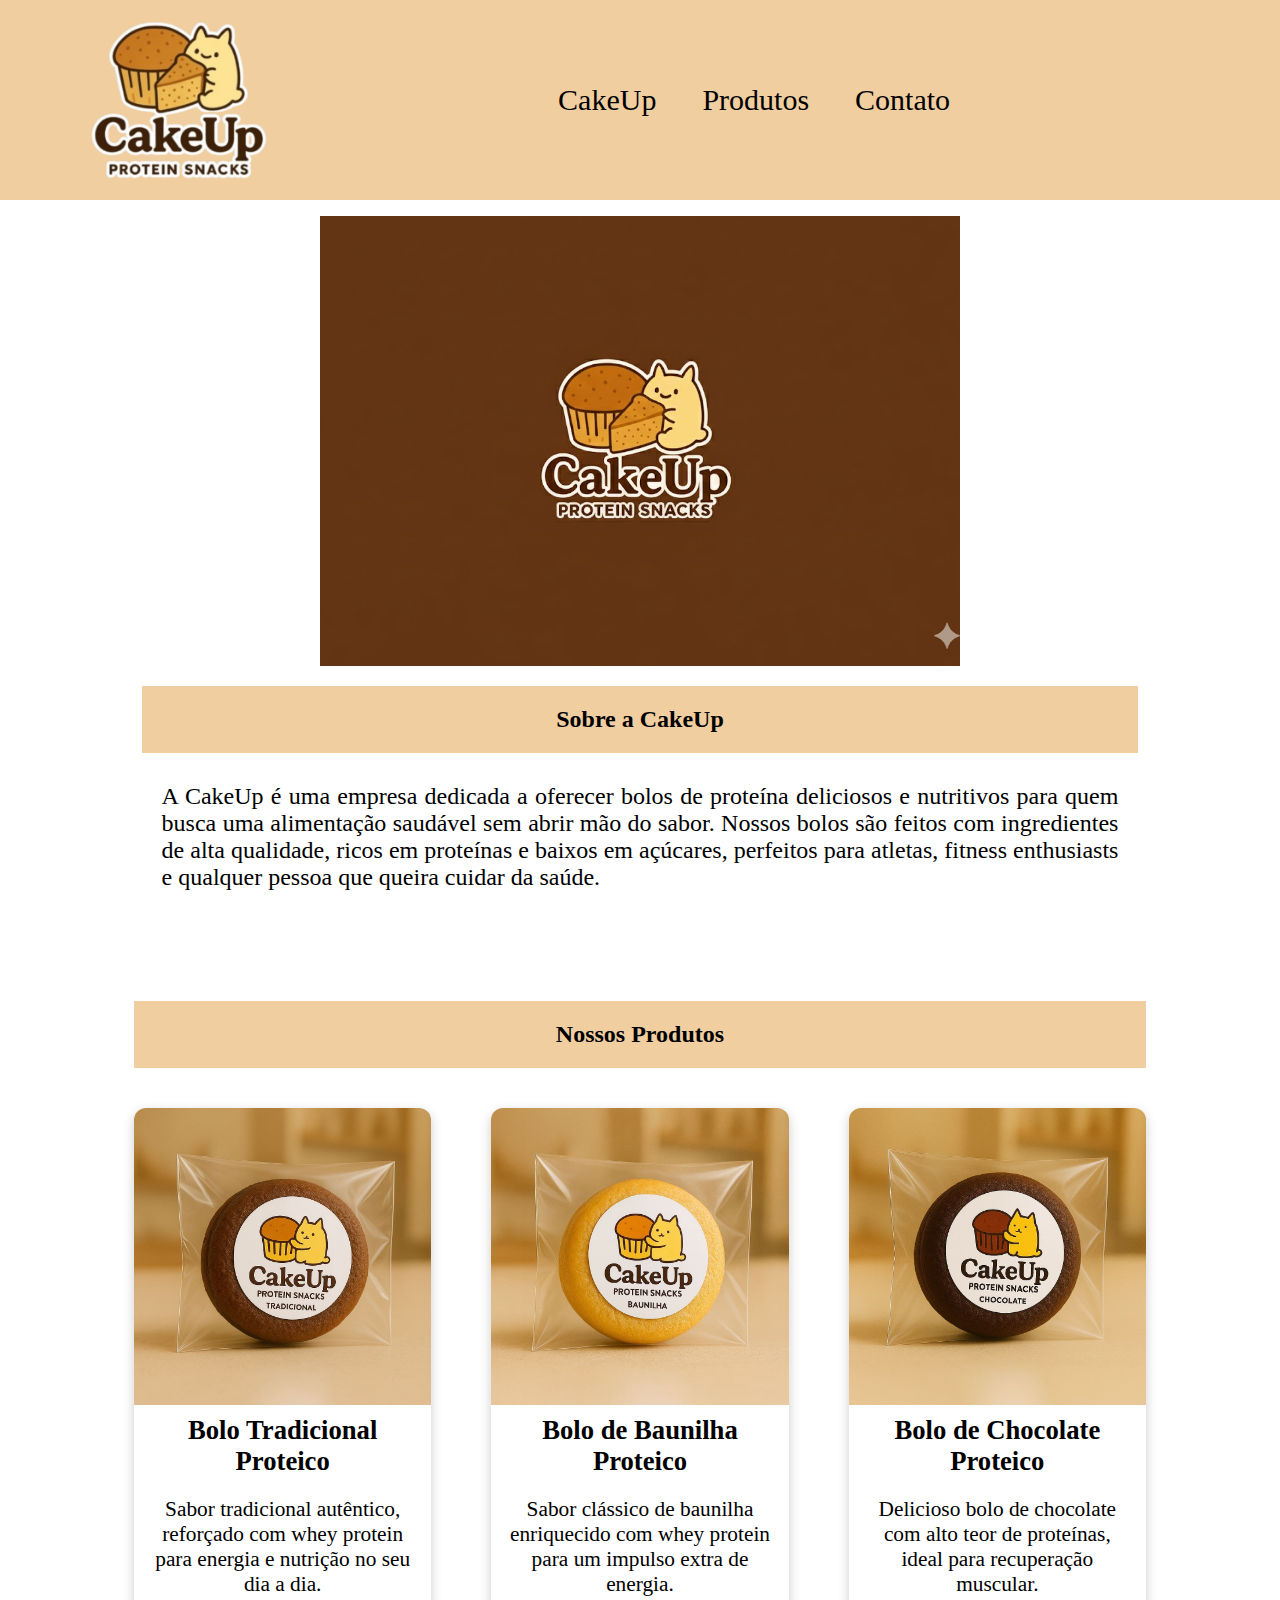
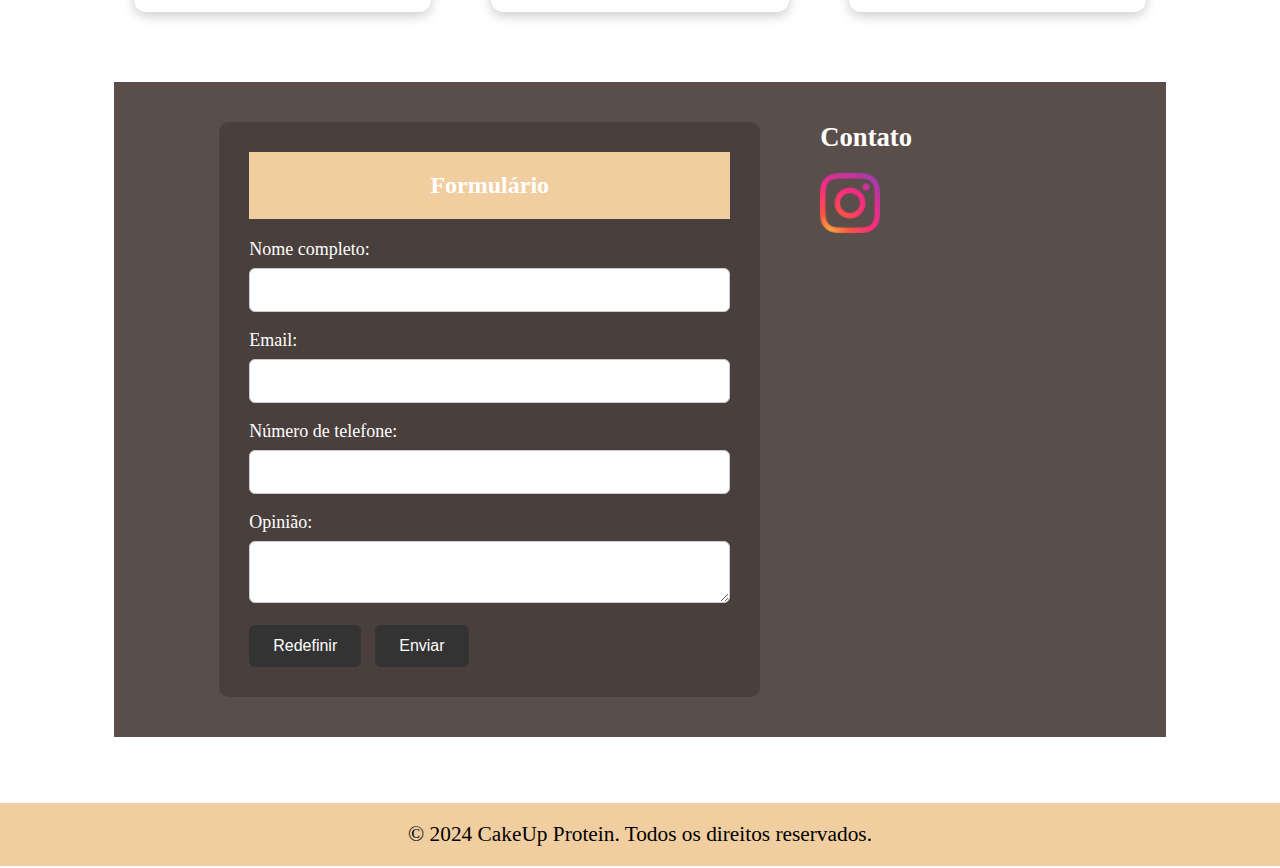
<file: index.html>
<!DOCTYPE html>
<html lang="pt-BR">

<head>
    <meta charset="UTF-8">
    <meta name="viewport" content="width=device-width, initial-scale=1.0">
    <link rel="stylesheet" href="styles.css">
    <title>CakeUP Protein</title>
</head>

<body>

    <header>
        <div class="logo">
            <img src="src/image-removebg-preview (2).png" alt="">
        </div>
        <nav>
            <ul>
                <li><a href="#CakeUp">CakeUp</a></li>
                <li><a href="#titleProdutos">Produtos</a></li>
                <li><a href="#Formulario">Contato</a></li>
            </ul>
        </nav>
    </header>

    <main>

        <section id="banner"></section>

        <section id="CakeUp">
            <h2>Sobre a CakeUp</h2>
            <p>A CakeUp é uma empresa dedicada a oferecer bolos de proteína deliciosos e nutritivos para quem busca uma
                alimentação saudável sem abrir mão do sabor. Nossos bolos são feitos com ingredientes de alta qualidade,
                ricos em proteínas e baixos em açúcares, perfeitos para atletas, fitness enthusiasts e qualquer pessoa
                que queira cuidar da saúde.</p>
        </section>


        <section id="titleProdutos">
            <h2>Nossos Produtos</h2>


            <!-- Card 2 -->
            <div class="container">
                <div class="card">
                    <img src="src/tradicional.jpg" alt="Jogo 2">
                    <div class="content">
                        <h3>Bolo Tradicional Proteico</h3>
                        <p>Sabor tradicional autêntico, reforçado com whey protein para energia e nutrição no seu dia a
                            dia.</p>

                    </div>
                </div>

                <div class="card">
                    <img src="src/baunilha.jpg" alt="Jogo 2">
                    <div class="content">
                        <h3>Bolo de Baunilha Proteico</h3>
                        <p>Sabor clássico de baunilha enriquecido com whey protein para um impulso extra de energia.</p>

                    </div>
                </div>

                <div class="card">
                    <img src="src/chocolate.jpg" alt="Jogo 2">
                    <div class="content">
                        <h3>Bolo de Chocolate Proteico</h3>
                        <p>Delicioso bolo de chocolate com alto teor de proteínas, ideal para recuperação muscular.</p>
                    </div>
                </div>


            </div>
        </section>


        <section id="Formulario">

            <div class="container-form">

                <!-- FORMULÁRIO -->
                <div class="form-box">
                    <h2>Formulário</h2>
                    <form>
                        <label>Nome completo:</label>
                        <input type="text">

                        <label>Email:</label>
                        <input type="text">

                        <label>Número de telefone:</label>
                        <input type="tel">

                        <label for="opiniao">Opinião:</label>
                        <textarea></textarea>

                        <input type="reset" value="Redefinir">
                        <input type="submit" value="Enviar">
                    </form>
                </div>

                <!-- REDES SOCIAIS -->
                <div class="social-box">
                    <h3>Contato</h3>
                    <div class="icon"><a href="https://www.instagram.com/cakeupltda?igsh=MThpenFiYnE5ZHhydQ=="><img
                                src="src/1298747_instagram_brand_logo_social media_icon.png" alt=""></div>
                    </a>
                </div>

            </div>
        </section>

    </main>

    <footer>
        <p>&copy; 2024 CakeUp Protein. Todos os direitos reservados.</p>
    </footer>

</body>

</html>
</file>
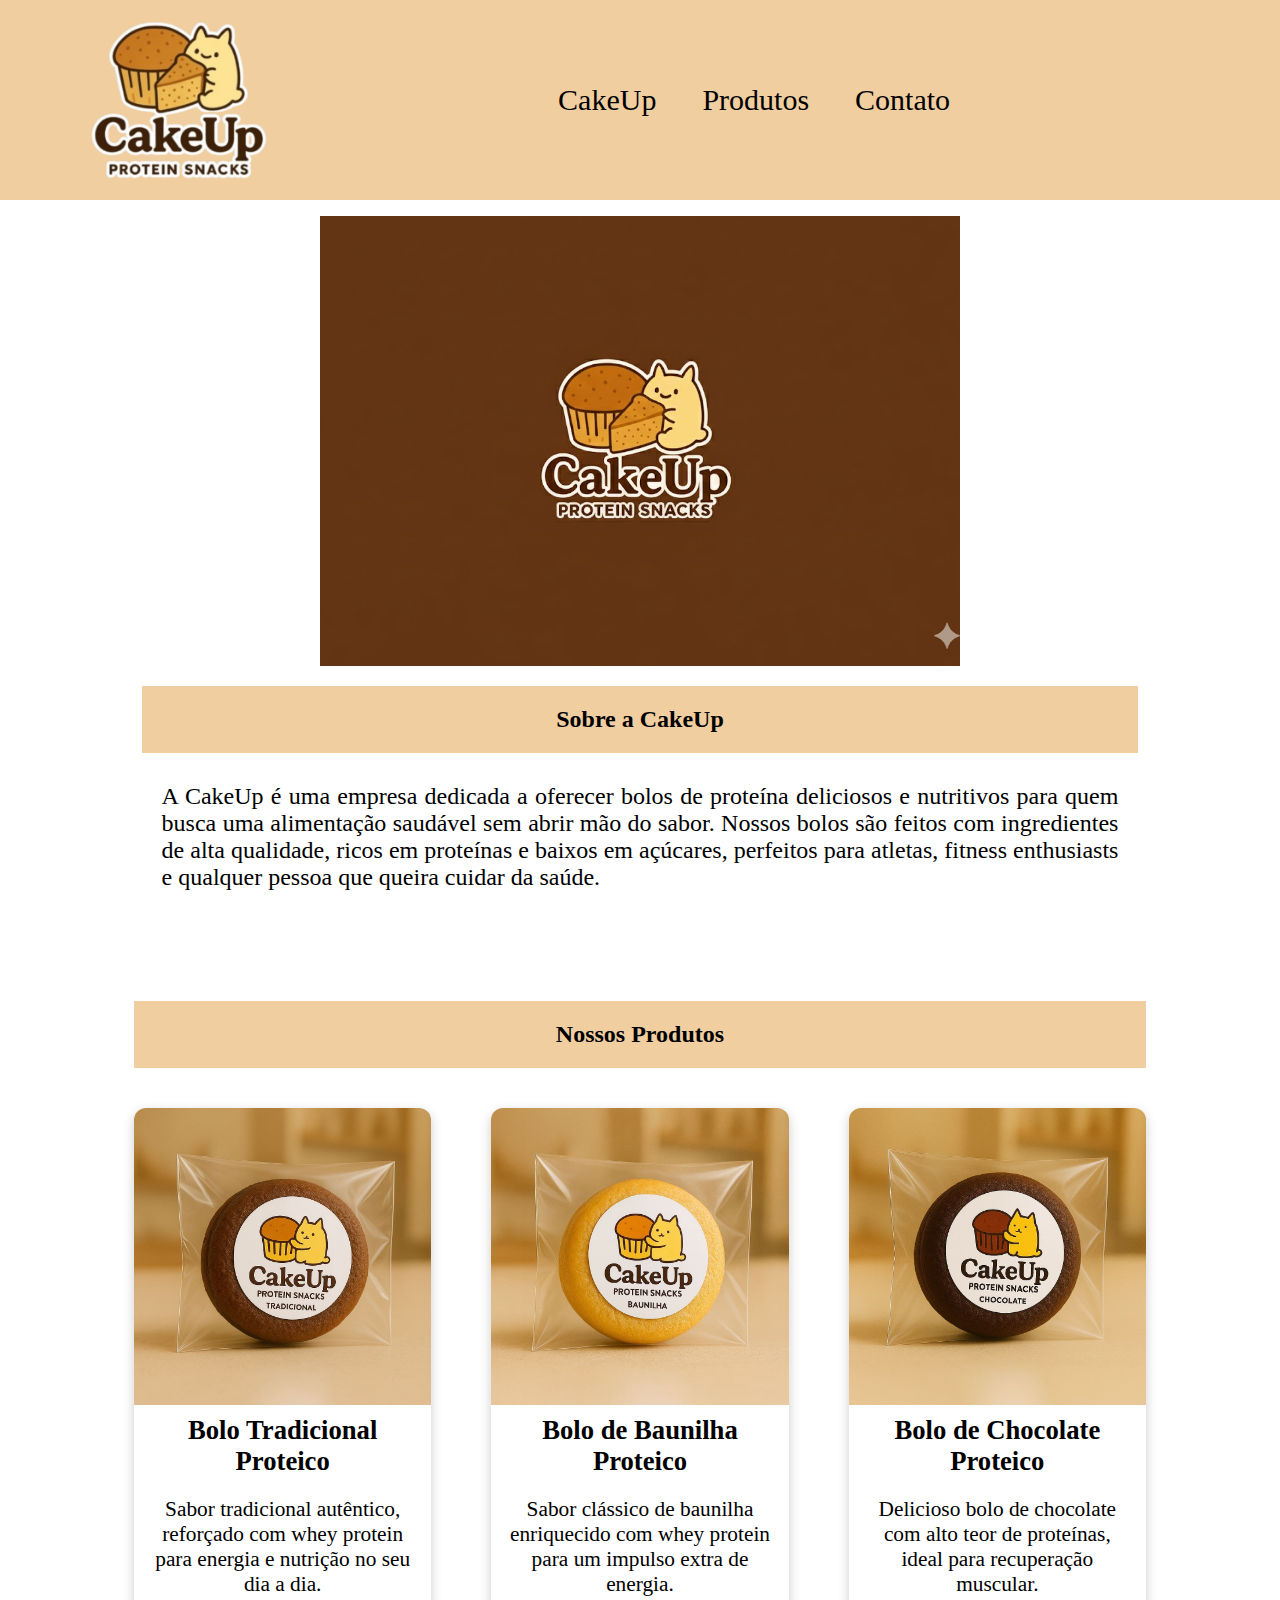
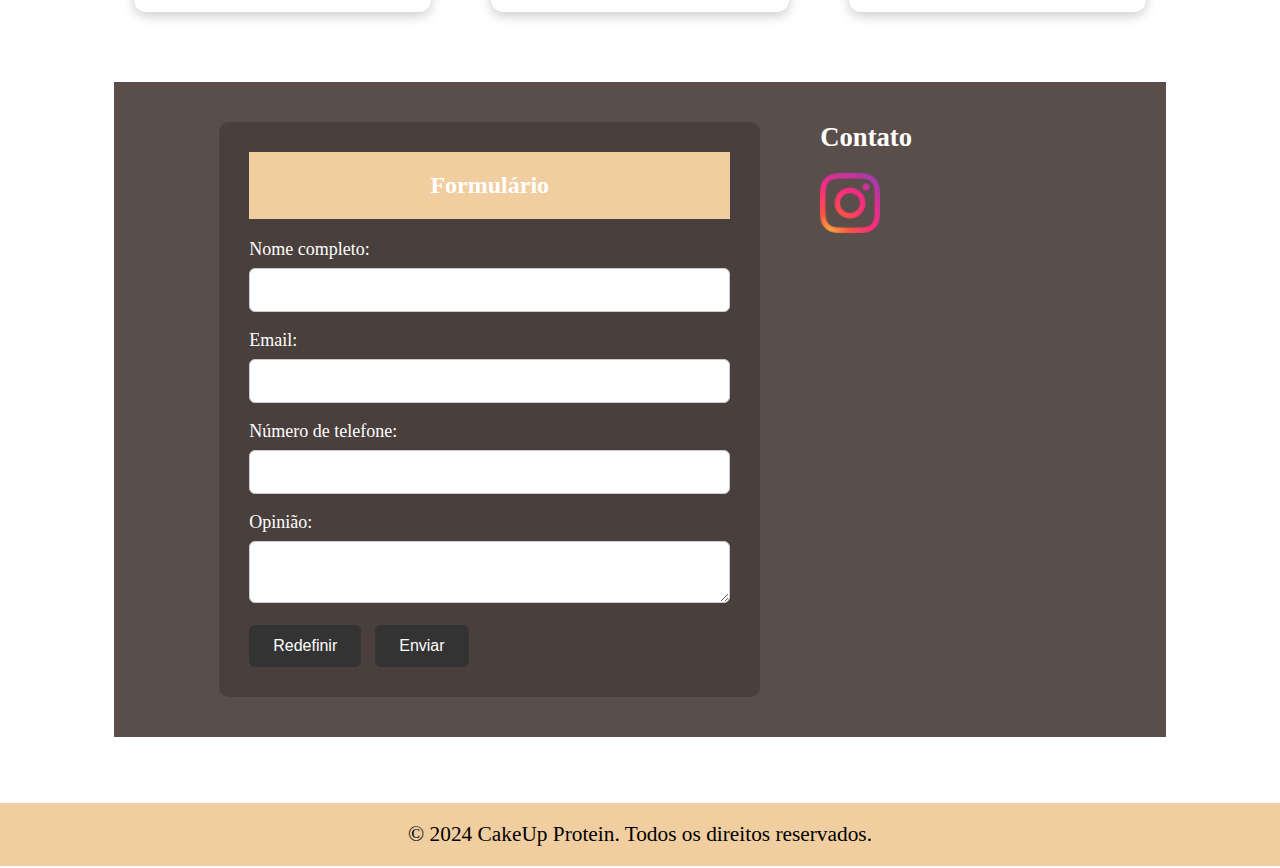
<file: site.html>
<!DOCTYPE html>
<html lang="pt-BR">

<head>
    <meta charset="UTF-8">
    <meta name="viewport" content="width=device-width, initial-scale=1.0">
    <link rel="stylesheet" href="styles.css">
    <title>CakeUP Protein</title>
</head>

<body>

    <header>
        <div class="logo">
            <img src="src/image-removebg-preview (2).png" alt="">
        </div>
        <nav>
            <ul>
                <li><a href="#CakeUp">CakeUp</a></li>
                <li><a href="#titleProdutos">Produtos</a></li>
                <li><a href="#Formulario">Contato</a></li>
            </ul>
        </nav>
    </header>

    <main>

        <section id="banner"></section>

        <section id="CakeUp">
            <h2>Sobre a CakeUp</h2>
            <p>A CakeUp é uma empresa dedicada a oferecer bolos de proteína deliciosos e nutritivos para quem busca uma
                alimentação saudável sem abrir mão do sabor. Nossos bolos são feitos com ingredientes de alta qualidade,
                ricos em proteínas e baixos em açúcares, perfeitos para atletas, fitness enthusiasts e qualquer pessoa
                que queira cuidar da saúde.</p>
        </section>


        <section id="titleProdutos">
            <h2>Nossos Produtos</h2>


            <!-- Card 2 -->
            <div class="container">
                <div class="card">
                    <img src="src/tradicional.jpg" alt="Jogo 2">
                    <div class="content">
                        <h3>Bolo Tradicional Proteico</h3>
                        <p>Sabor tradicional autêntico, reforçado com whey protein para energia e nutrição no seu dia a
                            dia.</p>

                    </div>
                </div>

                <div class="card">
                    <img src="src/baunilha.jpg" alt="Jogo 2">
                    <div class="content">
                        <h3>Bolo de Baunilha Proteico</h3>
                        <p>Sabor clássico de baunilha enriquecido com whey protein para um impulso extra de energia.</p>

                    </div>
                </div>

                <div class="card">
                    <img src="src/chocolate.jpg" alt="Jogo 2">
                    <div class="content">
                        <h3>Bolo de Chocolate Proteico</h3>
                        <p>Delicioso bolo de chocolate com alto teor de proteínas, ideal para recuperação muscular.</p>
                    </div>
                </div>


            </div>
        </section>


        <section id="Formulario">

            <div class="container-form">

                <!-- FORMULÁRIO -->
                <div class="form-box">
                    <h2>Formulário</h2>
                    <form>
                        <label>Nome completo:</label>
                        <input type="text">

                        <label>Email:</label>
                        <input type="text">

                        <label>Número de telefone:</label>
                        <input type="tel">

                        <label for="opiniao">Opinião:</label>
                        <textarea></textarea>

                        <input type="reset" value="Redefinir">
                        <input type="submit" value="Enviar">
                    </form>
                </div>

                <!-- REDES SOCIAIS -->
                <div class="social-box">
                    <h3>Contato</h3>
                    <div class="icon"><a href="https://www.instagram.com/cakeupltda?igsh=MThpenFiYnE5ZHhydQ=="><img
                                src="src/1298747_instagram_brand_logo_social media_icon.png" alt=""></div>
                    </a>
                </div>

            </div>
        </section>

    </main>

    <footer>
        <p>&copy; 2024 CakeUp Protein. Todos os direitos reservados.</p>
    </footer>

</body>

</html>
</file>
<file: styles.css>
* {
    margin: 0;
    padding: 0;
    box-sizing: border-box;
}

body {
    font-family: 'Times New Roman', Times, serif;
    background-color: white;
}

header {
    width: 100%;
    /*width: 100vw; – Use width: 100% no header, nav e outros elementos grandes para evitar que eles ultrapassem os limites da tela.*/
    height: 200px;
    margin: 0px auto;
    display: flex;
    justify-content: space-between;
    align-items: center;
    padding: 16px 5%;
    background-color: #F0CEA0;
    position: relative;
    z-index: 2;
}

.logo img {
    height: 200px;
    width: auto;
}

/*configuraçao das navegaçoes do header*/
nav {
    display: flex;
    justify-content: space-around;
    width: 90%;
}

nav ul {
    list-style-type: none;
    /*remove a numeração*/
    display: flex;
    /*transforma o conteudo dentro do header em um flex container*/
    gap: 16px;
    /*definir o espaçamento entre os itens filhos de um container que usa display: flex*/
}

nav a {
    text-decoration: none;
    color: black;
    padding: 15px;
    border: 20px;
    font-size: 30px;
}

nav a:hover {
    text-decoration: none;
    padding: 15px;
    color: white;
}

/*configuração do main*/
main {
    padding: 16px 5%;
}

/*configuração do section banner (foto abaixo do header)*/
#banner {
    position: relative;
    background-image: url("./src/unnamed.jpg");
    background-position: center;
    background-size: cover;
    background-repeat: no-repeat;
    height: 50vh;
    width: 50vw;
    padding: 20px;
    margin: 0 auto;
}

/*configuraçoes geral das sections e elementos*/
section {
    margin: 50px;
    padding: 20px;
}

section p {
    text-align: justify;
    color: black;
    font-size: 18pt;
    padding: 20px;
    margin-top: 10px;
}

section h2 {
    padding: 20px;
    color: black;
    background-color: #F0CEA0;
    text-align: center;

}

#CakeUp {
    display: flex;
    flex-direction: column;
    max-width: 90%;
    margin: 0 auto 30px;
}

#CakeUp h2 {
    padding: 20px;
}

.container {
    display: flex;
    justify-content: center;
    /* mantém centralizado */
    gap: 60px;
    /* distância entre os cards */
    margin-top: 40px;
    /* afasta da parte de cima */
}

.card {
    width: 500px;
    /* aumenta o tamanho do card */
    background: #fff;
    border-radius: 12px;
    overflow: hidden;
    box-shadow: 0 4px 12px rgba(0, 0, 0, 0.2);
}

.card img {
    width: 100%;
    height: auto;
    display: block;
}

.card h3 {
    text-align: center;
    padding: 10px;
    font-size: 20pt;
}

.card p {
    padding: 0 15px 15px;
    font-size: 16pt;
    text-align: center;
}

.container :hover {
    transform: scale(1.05);
    transition: transform 0.3s;
}


/* Área total do formulário */
#Formulario {
    background-color: #594e4a;
    padding: 40px 0;
    display: flex;
    justify-content: center;
}

/* Container do formulário + redes sociais */
.container-form {
    display: flex;
    flex-direction: row;
    /* lado a lado */
    gap: 60px;
    /* espaço entre formulário e redes */
    width: 80%;
    max-width: 1200px;
}

/* Caixa do formulário */
.form-box {
    flex: 2;
    /* maior espaço */
    background: #493f3c;
    padding: 30px;
    border-radius: 10px;
}

.form-box h2 {
    color: white;
    background-color: #F0CEA0;
}

.form-box label {
    color: white;
    font-size: 18px;
}

/* Título do formulário */
.form-box h2 {
    text-align: center;
    margin-bottom: 20px;
}

/* Formulário dentro */
.form-box form {
    width: 100%;
}

/* Inputs */
#Formulario input[type="text"],
#Formulario input[type="tel"],
#Formulario textarea {
    width: 100%;
    padding: 12px;
    font-size: 16px;
    margin-top: 8px;
    margin-bottom: 18px;
    border-radius: 6px;
    border: 1px solid #ccc;
}

/* Botões */
#Formulario input[type="submit"],
#Formulario input[type="reset"] {
    padding: 12px 24px;
    font-size: 16px;
    border-radius: 6px;
    border: none;
    background-color: #333;
    color: white;
    cursor: pointer;
    margin-right: 10px;
}

/* Caixa das redes sociais */
.social-box {
    flex: 1;
    /* menor espaço */
}

/* Título redes sociais */
.social-box h3 {
    margin-bottom: 20px;
    font-size: 20pt;
    color: white;
}

/* Ícones */
.icon img {
    width: 60px;
    height: 60px;
    border-radius: 10px;
    margin-bottom: 20px;
}


/*configuraçao do footer*/
footer {
    display: flex;
    flex-direction: column;
    align-items: center;
    background-color: #F0CEA0;
    padding: 19px 5%;
    width: 100%;
    height: auto;
}

footer p {
    color: black;
    font-size: 16pt;
}

/*configuraçao para telefone*/
@media screen and (max-width: 768px),
(max-device-width: 768px) {

    /*aplica para todos elementos da pagina*/
    * {
        box-sizing: border-box;
    }

    /*impede de rolar a tela para o lado*/
    html,
    body {
        overflow-x: hidden;
        /* Isso impede o scroll lateral */
        width: 100%;
    }

    /*aplicação para todo body, remove espaço padrao do navegador*/
    body {
        margin: 0;
        padding: 0;
    }

    header {
        max-width: 100%;
        width: 100%;
        height: 100%;
        margin: 0 auto;
        display: flex;
        justify-content: center;
        align-items: center;
        flex-direction: column;
        padding: 16px 16px;
        z-index: 2;
        box-sizing: border-box;
    }

    .logo img {
        height: 200px;
        width: auto;
    }

    /*configuraçao das navegaçoes do header*/
    nav {
        display: flex;
        justify-content: center;
        max-width: 100%;
        width: 100%;
    }

    nav ul {
       list-style: none;
        display: flex;
        gap: 10px;
        padding: 0;
        margin: 0;
    }

    nav a {
        text-decoration: none;
        color: black;
        padding: 10px;
        border: 20px;
        font-size: 20px;
    }

    nav a:hover {
        text-decoration: none;
        padding: 15px;
        color: white;
    }

    /*configuração do main*/
    main {
        padding: 16px 5%;
    }

    /*configuração do section banner (foto abaixo do header)*/
    #banner {
        position: relative;
        background-image: url("src/unnamed.jpg");
        background-position: center;
        background-size: cover;
        background-repeat: no-repeat;
        height: 40vh;
        width: 100%;
        padding: 20px;
        margin: 0 auto;
    }

    /*configuraçoes geral das sections e elementos*/
    section {
        margin: 50px;
        padding: 20px;
    }

    section p {
        text-align: justify;
        color: black;
        font-size: 18pt;
        padding: 20px;
        margin-top: 10px;
    }

    section h2 {
        padding: 20px;
        color: black;
        background-color: #F0CEA0;
        text-align: center;

    }

    #CakeUp {
        display: flex;
        flex-direction: column;
        max-width: 90%;
        margin: 0 auto 30px;
    }

    #CakeUp h2 {
        padding: 20px;
    }

    .container {
        display: flex;
        justify-content: center;
        align-items: center;
        gap: 10px;
        /* afasta da parte de cima */
        flex-direction: column;
    }

    .card {
        width: 250px;
        /* aumenta o tamanho do card */
        background: #fff;
        border-radius: 12px;
        overflow: hidden;
        box-shadow: 0 4px 12px rgba(0, 0, 0, 0.2);
    }

    .card img {
        width: 100%;
        height: auto;
        display: block;
    }

    .card h3 {
        text-align: center;
        padding: 10px;
        font-size: 20pt;
    }

    .card p {
        padding: 0 15px 15px;
        font-size: 16pt;
        text-align: center;
    }

    .container :hover {
        transform: scale(1.05);
        transition: transform 0.3s;
    }


    /* Área total do formulário */
    #Formulario {
        background-color: #594e4a;
        padding: 90px 0;
        display: flex;
        justify-content: center;
    }

    /* Container do formulário + redes sociais */
    .container-form {
        display: flex;
        flex-direction: column;
        gap: 40px; /* espaço entre formulário e redes */
        width: 300px;
        padding: 10px;
    }

    /* Caixa do formulário */
    .form-box {
        background: #493f3c;
        padding: 10px;
        /* aumenta o espaço ao redor */
        border-radius: 15px;
    }

    .form-box h2 {
        color: white;
        background-color: #F0CEA0;
    }

    .form-box label {
        color: white;
        font-size: 18px;
    }

    /* Título do formulário */
    .form-box h2 {
        text-align: center;
        margin-bottom: 20px;
    }

    /* Formulário dentro */
    .form-box form {
        width: 100%;
    }

    /* Inputs */
    #Formulario input[type="text"],
    #Formulario input[type="tel"],
    #Formulario textarea {
        width: 100%;
        padding: 12px;
        font-size: 16px;
        margin-top: 8px;
        margin-bottom: 18px;
        border-radius: 6px;
        border: 1px solid #ccc;
    }

    /* Botões */
    #Formulario input[type="submit"],
    #Formulario input[type="reset"] {
        padding: 12px 24px;
        font-size: 16px;
        border-radius: 6px;
        border: none;
        background-color: #333;
        color: white;
        cursor: pointer;
        margin-right: 10px;
        margin-bottom: 15px;
    }

    /* Caixa das redes sociais */
    .social-box {
        flex: 1;
        /* menor espaço */
    }

    /* Título redes sociais */
    .social-box h3 {
        margin-bottom: 20px;
        font-size: 20pt;
        color: white;
        text-align: center;
        align-items: center;
    }

    /* Ícones */
    .icon img {
        width: 60px;
        height: 60px;
        border-radius: 10px;
        margin-bottom: 20px;
        margin-left: 90px;
    }


    /*configuraçao do footer*/
    footer {
        display: flex;
        flex-direction: column;
        align-items: center;
        background-color: #F0CEA0;
        padding: 19px 5%;
        width: 100%;
        height: auto;
    }

    footer p {
        color: black;
        font-size: 16pt;
    }

}
</file>
